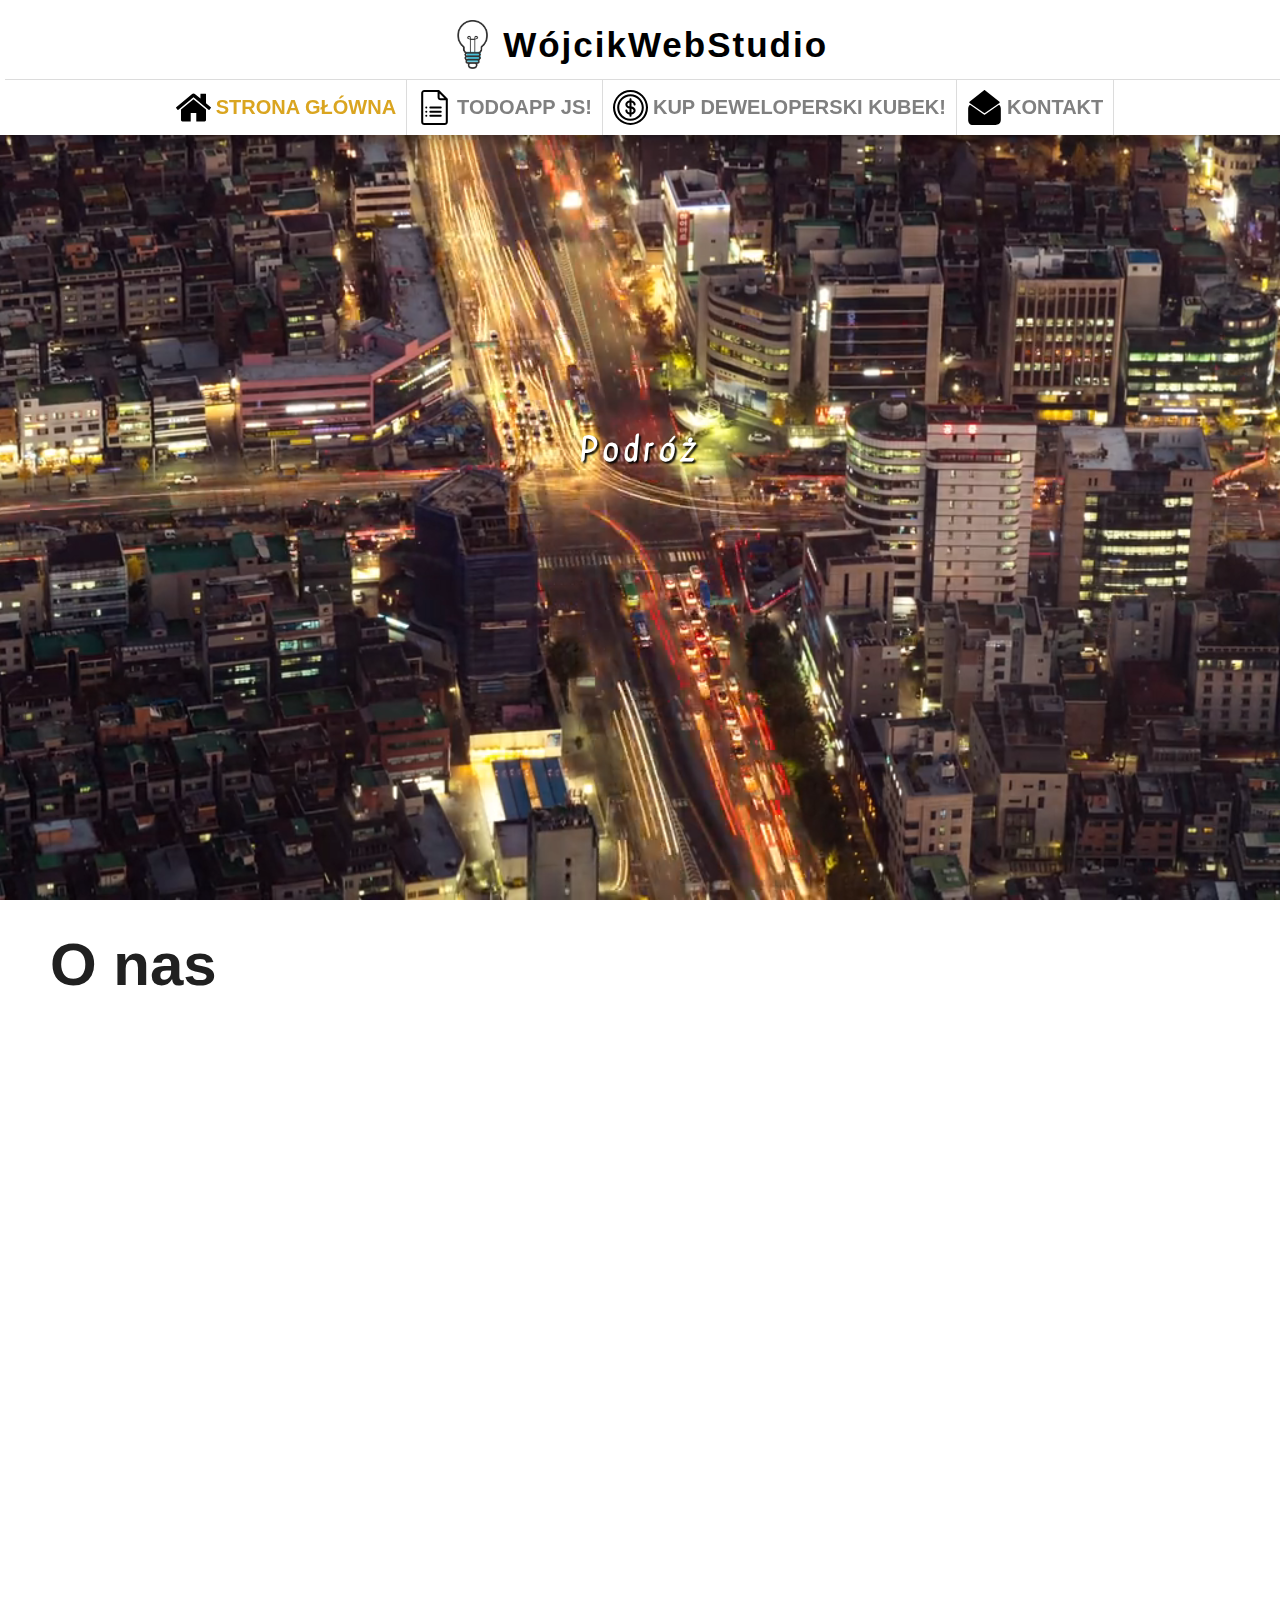
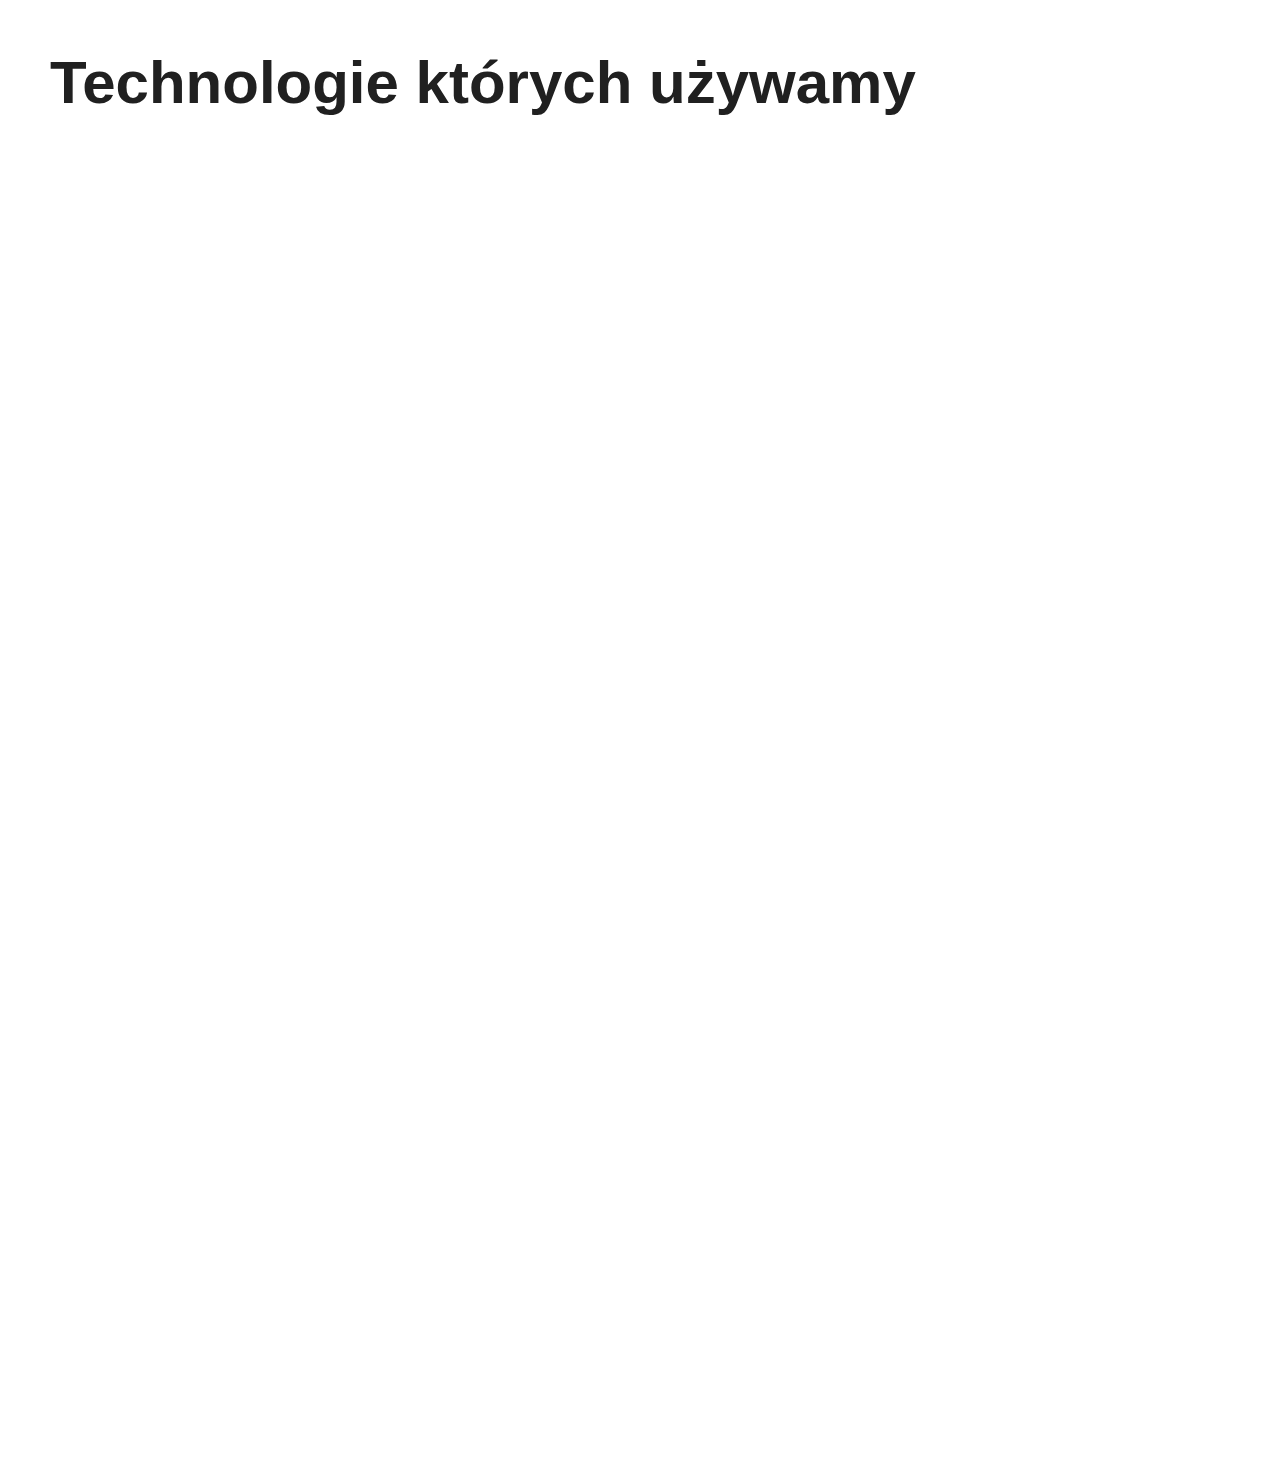
<file: index.html>
<!DOCTYPE html>
<html lang="pl">

<head>
    <meta charset="UTF-8">
    <meta name="viewport" content="width=device-width, initial-scale=1.0">
    <title>Document</title>
    <link rel="stylesheet" href="./css/mainPage.css">
    <link href="https://fonts.googleapis.com/css?family=Kavivanar&display=swap" rel="stylesheet">
</head>

<body>
    <!-- navigacja mobile -->
    <nav class="navigation">
        <ul class="menu">
            <li>
                <a href="./index.html" id="start">
                    <svg version="1.1" id="Capa_1" xmlns="http://www.w3.org/2000/svg"
                        xmlns:xlink="http://www.w3.org/1999/xlink" x="0px" y="0px" width="20px" height="20px"
                        viewBox="0 0 460.298 460.297" style="enable-background:new 0 0 460.298 460.297;"
                        xml:space="preserve">
                        <g>
                            <g>
                                <path d="M230.149,120.939L65.986,256.274c0,0.191-0.048,0.472-0.144,0.855c-0.094,0.38-0.144,0.656-0.144,0.852v137.041
                       c0,4.948,1.809,9.236,5.426,12.847c3.616,3.613,7.898,5.431,12.847,5.431h109.63V303.664h73.097v109.64h109.629
                       c4.948,0,9.236-1.814,12.847-5.435c3.617-3.607,5.432-7.898,5.432-12.847V257.981c0-0.76-0.104-1.334-0.288-1.707L230.149,120.939
                       z" />
                                <path d="M457.122,225.438L394.6,173.476V56.989c0-2.663-0.856-4.853-2.574-6.567c-1.704-1.712-3.894-2.568-6.563-2.568h-54.816
                       c-2.666,0-4.855,0.856-6.57,2.568c-1.711,1.714-2.566,3.905-2.566,6.567v55.673l-69.662-58.245
                       c-6.084-4.949-13.318-7.423-21.694-7.423c-8.375,0-15.608,2.474-21.698,7.423L3.172,225.438c-1.903,1.52-2.946,3.566-3.14,6.136
                       c-0.193,2.568,0.472,4.811,1.997,6.713l17.701,21.128c1.525,1.712,3.521,2.759,5.996,3.142c2.285,0.192,4.57-0.476,6.855-1.998
                       L230.149,95.817l197.57,164.741c1.526,1.328,3.521,1.991,5.996,1.991h0.858c2.471-0.376,4.463-1.43,5.996-3.138l17.703-21.125
                       c1.522-1.906,2.189-4.145,1.991-6.716C460.068,229.007,459.021,226.961,457.122,225.438z" />
                            </g>
                        </g>
                        <g>
                        </g>
                        <g>
                        </g>
                        <g>
                        </g>
                        <g>
                        </g>
                        <g>
                        </g>
                        <g>
                        </g>
                        <g>
                        </g>
                        <g>
                        </g>
                        <g>
                        </g>
                        <g>
                        </g>
                        <g>
                        </g>
                        <g>
                        </g>
                        <g>
                        </g>
                        <g>
                        </g>
                        <g>
                        </g>
                    </svg>
                    <p> Strona główna</p>
                </a>
            </li>
            <li>
                <a href="./todo.html" id="todo">
                    <svg id="Capa_1" enable-background="new 0 0 512 512" height="20" viewBox="0 0 512 512" width="20"
                        xmlns="http://www.w3.org/2000/svg">
                        <g>
                            <path
                                d="m446.604 124.392-119.996-119.997c-2.846-2.847-6.735-4.395-10.608-4.395h-210c-24.813 0-45 20.187-45 45v422c0 24.813 20.187 45 45 45h300c24.813 0 45-20.187 45-45v-332c0-4.116-1.743-7.957-4.396-10.608zm-115.604-73.179 68.787 68.787h-53.787c-8.271 0-15-6.729-15-15zm75 430.787h-300c-8.271 0-15-6.729-15-15v-422c0-8.271 6.729-15 15-15h195v75c0 24.813 20.187 45 45 45h75v317c0 8.271-6.729 15-15 15z" />
                            <path
                                d="m346 242h-150c-8.284 0-15 6.716-15 15s6.716 15 15 15h150c8.284 0 15-6.716 15-15s-6.716-15-15-15z" />
                            <path
                                d="m346 302h-150c-8.284 0-15 6.716-15 15s6.716 15 15 15h150c8.284 0 15-6.716 15-15s-6.716-15-15-15z" />
                            <path
                                d="m346 362h-150c-8.284 0-15 6.716-15 15s6.716 15 15 15h150c8.284 0 15-6.716 15-15s-6.716-15-15-15z" />
                            <circle cx="136" cy="257" r="15" />
                            <circle cx="136" cy="317" r="15" />
                            <circle cx="136" cy="377" r="15" />
                        </g>
                    </svg>
                    <p>ToDoApp JS!</p>
                </a>
            </li>
            <li>
                <a href="./contact.html" id="contact">
                    <svg version="1.1" id="Capa_1" xmlns="http://www.w3.org/2000/svg" height="20" width="20"
                        xmlns:xlink="http://www.w3.org/1999/xlink" x="0px" y="0px" viewBox="0 0 400.333 400.333"
                        style="enable-background:new 0 0 400.333 400.333;" xml:space="preserve">
                        <g>
                            <g>
                                <path d="M372.452,173.453c-2.739-3.039-7.329-3.522-10.64-1.12l-155.2,108c-3.914,2.743-9.126,2.743-13.04,0l-155.04-108.08
                       c-3.346-2.432-7.994-1.911-10.72,1.2c-9.543,11.653-14.671,26.299-14.48,41.36v126.96c0,27.12,15.44,58.56,58.8,58.56h256
                       c27.12,0,58.8-15.44,58.8-58.8v-126.64C387.695,199.72,382.499,184.849,372.452,173.453z" />
                            </g>
                        </g>
                        <g>
                            <g>
                                <path d="M373.325,137.082c-0.497-0.748-1.117-1.407-1.833-1.949L205.252,1.853c-2.966-2.471-7.274-2.471-10.24,0l-166.24,133.28
                       c-3.522,2.667-4.216,7.685-1.549,11.207c0.542,0.716,1.201,1.336,1.949,1.833l166.32,116.16c2.794,2.016,6.566,2.016,9.36,0
                       l166.24-116.16C374.772,145.727,375.771,140.761,373.325,137.082z" />
                            </g>
                        </g>
                        <g>
                        </g>
                        <g>
                        </g>
                        <g>
                        </g>
                        <g>
                        </g>
                        <g>
                        </g>
                        <g>
                        </g>
                        <g>
                        </g>
                        <g>
                        </g>
                        <g>
                        </g>
                        <g>
                        </g>
                        <g>
                        </g>
                        <g>
                        </g>
                        <g>
                        </g>
                        <g>
                        </g>
                        <g>
                        </g>
                    </svg>
                    <p>Kontakt</p>
                </a>
            </li>
            <li id="shop">
                <a href="#">
                    <svg id="Capa_1" enable-background="new 0 0 512 512" height="20" viewBox="0 0 512 512" width="20"
                        xmlns="http://www.w3.org/2000/svg">
                        <g>
                            <path
                                d="m436.812 75.188c-48.485-48.486-112.699-75.188-180.812-75.188s-132.327 26.702-180.812 75.188c-48.486 48.485-75.188 112.699-75.188 180.812s26.702 132.327 75.188 180.812c48.485 48.486 112.699 75.188 180.812 75.188s132.327-26.702 180.812-75.188c48.486-48.485 75.188-112.699 75.188-180.812s-26.702-132.327-75.188-180.812zm-180.812 406.812c-124.617 0-226-101.383-226-226s101.383-226 226-226 226 101.383 226 226-101.383 226-226 226z" />
                            <path
                                d="m256 61c-107.523 0-195 87.477-195 195s87.477 195 195 195 195-87.477 195-195-87.477-195-195-195zm0 360c-90.981 0-165-74.019-165-165s74.019-165 165-165 165 74.019 165 165-74.019 165-165 165z" />
                            <path
                                d="m301 210.848c0 8.284 6.716 15 15 15s15-6.716 15-15c0-16.612-8.592-32.584-23.574-43.82-10.233-7.675-22.824-12.802-36.426-14.983v-16.198c0-8.284-6.716-15-15-15s-15 6.716-15 15v16.198c-13.603 2.181-26.194 7.308-36.426 14.983-14.982 11.236-23.574 27.208-23.574 43.82s8.592 32.583 23.574 43.82c10.233 7.675 22.824 12.802 36.426 14.983v59.409c-17.28-4.223-30-15.437-30-28.212 0-8.284-6.716-15-15-15s-15 6.716-15 15c0 16.612 8.592 32.583 23.574 43.82 10.233 7.675 22.824 12.802 36.426 14.983v16.349c0 8.284 6.716 15 15 15s15-6.716 15-15v-16.349c13.603-2.181 26.194-7.308 36.426-14.983 14.982-11.236 23.574-27.208 23.574-43.82s-8.592-32.584-23.574-43.82c-10.233-7.675-22.824-12.802-36.426-14.983v-59.409c17.28 4.224 30 15.437 30 28.212zm-90 0c0-12.775 12.72-23.989 30-28.212v56.423c-17.28-4.222-30-15.436-30-28.211zm90 90c0 12.775-12.72 23.989-30 28.212v-56.423c17.28 4.223 30 15.436 30 28.211z" />
                        </g>
                    </svg>
                    <p>Sprawdź deweloperski kubek!</p>
                </a>
            </li>
        </ul>
        <div class="whiteLine">
            <div class="logoSection">
                <div class="logoContainer">
                    <img src="./assets/logo.png" alt="logo of company">
                </div>
                <p>WójcikWebStudio</p>
            </div>
            <div>
                <button class="openMenu"><svg xmlns="http://www.w3.org/2000/svg" height="24" viewBox="0 0 24 24"
                        width="24">
                        <path d="M0 0h24v24H0V0z" fill="none" />
                        <path
                            d="M4 15h16c.55 0 1-.45 1-1s-.45-1-1-1H4c-.55 0-1 .45-1 1s.45 1 1 1zm0 4h16c.55 0 1-.45 1-1s-.45-1-1-1H4c-.55 0-1 .45-1 1s.45 1 1 1zm0-8h16c.55 0 1-.45 1-1s-.45-1-1-1H4c-.55 0-1 .45-1 1s.45 1 1 1zM3 6c0 .55.45 1 1 1h16c.55 0 1-.45 1-1s-.45-1-1-1H4c-.55 0-1 .45-1 1z" />
                    </svg></button>
            </div>
        </div>

    </nav>
    <!-- Navigacja desktop -->
    <nav class="navigationDesktop">

        <div class="desktop">
            <div class="logoSection">
                <div class="logoContainer">
                    <img src="./assets/logo.png" alt="logo of company">
                </div>
                <p>WójcikWebStudio</p>
            </div>

        </div>
        <div class="hrefSection">
            <!-- to jest kontener na opcje menu -->
            <ul>
                <li>
                    <a href="./index.html" id="startDesk">
                        <svg version="1.1" id="Capa_1" xmlns="http://www.w3.org/2000/svg"
                            xmlns:xlink="http://www.w3.org/1999/xlink" x="0px" y="0px" width="35px" height="35px"
                            viewBox="0 0 460.298 460.297" style="enable-background:new 0 0 460.298 460.297;"
                            xml:space="preserve">
                            <g>
                                <g>
                                    <path d="M230.149,120.939L65.986,256.274c0,0.191-0.048,0.472-0.144,0.855c-0.094,0.38-0.144,0.656-0.144,0.852v137.041
                           c0,4.948,1.809,9.236,5.426,12.847c3.616,3.613,7.898,5.431,12.847,5.431h109.63V303.664h73.097v109.64h109.629
                           c4.948,0,9.236-1.814,12.847-5.435c3.617-3.607,5.432-7.898,5.432-12.847V257.981c0-0.76-0.104-1.334-0.288-1.707L230.149,120.939
                           z" />
                                    <path d="M457.122,225.438L394.6,173.476V56.989c0-2.663-0.856-4.853-2.574-6.567c-1.704-1.712-3.894-2.568-6.563-2.568h-54.816
                           c-2.666,0-4.855,0.856-6.57,2.568c-1.711,1.714-2.566,3.905-2.566,6.567v55.673l-69.662-58.245
                           c-6.084-4.949-13.318-7.423-21.694-7.423c-8.375,0-15.608,2.474-21.698,7.423L3.172,225.438c-1.903,1.52-2.946,3.566-3.14,6.136
                           c-0.193,2.568,0.472,4.811,1.997,6.713l17.701,21.128c1.525,1.712,3.521,2.759,5.996,3.142c2.285,0.192,4.57-0.476,6.855-1.998
                           L230.149,95.817l197.57,164.741c1.526,1.328,3.521,1.991,5.996,1.991h0.858c2.471-0.376,4.463-1.43,5.996-3.138l17.703-21.125
                           c1.522-1.906,2.189-4.145,1.991-6.716C460.068,229.007,459.021,226.961,457.122,225.438z" />
                                </g>
                            </g>
                            <g>
                            </g>
                            <g>
                            </g>
                            <g>
                            </g>
                            <g>
                            </g>
                            <g>
                            </g>
                            <g>
                            </g>
                            <g>
                            </g>
                            <g>
                            </g>
                            <g>
                            </g>
                            <g>
                            </g>
                            <g>
                            </g>
                            <g>
                            </g>
                            <g>
                            </g>
                            <g>
                            </g>
                            <g>
                            </g>
                        </svg>
                        <p> Strona główna</p>
                    </a>
                </li>
                <li>
                    <a href="./todo.html" id="todoDesk">
                        <svg id="Capa_1" enable-background="new 0 0 512 512" height="35" viewBox="0 0 512 512"
                            width="35" xmlns="http://www.w3.org/2000/svg">
                            <g>
                                <path
                                    d="m446.604 124.392-119.996-119.997c-2.846-2.847-6.735-4.395-10.608-4.395h-210c-24.813 0-45 20.187-45 45v422c0 24.813 20.187 45 45 45h300c24.813 0 45-20.187 45-45v-332c0-4.116-1.743-7.957-4.396-10.608zm-115.604-73.179 68.787 68.787h-53.787c-8.271 0-15-6.729-15-15zm75 430.787h-300c-8.271 0-15-6.729-15-15v-422c0-8.271 6.729-15 15-15h195v75c0 24.813 20.187 45 45 45h75v317c0 8.271-6.729 15-15 15z" />
                                <path
                                    d="m346 242h-150c-8.284 0-15 6.716-15 15s6.716 15 15 15h150c8.284 0 15-6.716 15-15s-6.716-15-15-15z" />
                                <path
                                    d="m346 302h-150c-8.284 0-15 6.716-15 15s6.716 15 15 15h150c8.284 0 15-6.716 15-15s-6.716-15-15-15z" />
                                <path
                                    d="m346 362h-150c-8.284 0-15 6.716-15 15s6.716 15 15 15h150c8.284 0 15-6.716 15-15s-6.716-15-15-15z" />
                                <circle cx="136" cy="257" r="15" />
                                <circle cx="136" cy="317" r="15" />
                                <circle cx="136" cy="377" r="15" />
                            </g>
                        </svg>
                        <p>ToDoApp JS!</p>
                    </a>
                </li>
                <li id="shopDesk">
                    <a href="#">
                        <svg id="Capa_1" enable-background="new 0 0 512 512" height="35" viewBox="0 0 512 512"
                            width="35" xmlns="http://www.w3.org/2000/svg">
                            <g>
                                <path
                                    d="m436.812 75.188c-48.485-48.486-112.699-75.188-180.812-75.188s-132.327 26.702-180.812 75.188c-48.486 48.485-75.188 112.699-75.188 180.812s26.702 132.327 75.188 180.812c48.485 48.486 112.699 75.188 180.812 75.188s132.327-26.702 180.812-75.188c48.486-48.485 75.188-112.699 75.188-180.812s-26.702-132.327-75.188-180.812zm-180.812 406.812c-124.617 0-226-101.383-226-226s101.383-226 226-226 226 101.383 226 226-101.383 226-226 226z" />
                                <path
                                    d="m256 61c-107.523 0-195 87.477-195 195s87.477 195 195 195 195-87.477 195-195-87.477-195-195-195zm0 360c-90.981 0-165-74.019-165-165s74.019-165 165-165 165 74.019 165 165-74.019 165-165 165z" />
                                <path
                                    d="m301 210.848c0 8.284 6.716 15 15 15s15-6.716 15-15c0-16.612-8.592-32.584-23.574-43.82-10.233-7.675-22.824-12.802-36.426-14.983v-16.198c0-8.284-6.716-15-15-15s-15 6.716-15 15v16.198c-13.603 2.181-26.194 7.308-36.426 14.983-14.982 11.236-23.574 27.208-23.574 43.82s8.592 32.583 23.574 43.82c10.233 7.675 22.824 12.802 36.426 14.983v59.409c-17.28-4.223-30-15.437-30-28.212 0-8.284-6.716-15-15-15s-15 6.716-15 15c0 16.612 8.592 32.583 23.574 43.82 10.233 7.675 22.824 12.802 36.426 14.983v16.349c0 8.284 6.716 15 15 15s15-6.716 15-15v-16.349c13.603-2.181 26.194-7.308 36.426-14.983 14.982-11.236 23.574-27.208 23.574-43.82s-8.592-32.584-23.574-43.82c-10.233-7.675-22.824-12.802-36.426-14.983v-59.409c17.28 4.224 30 15.437 30 28.212zm-90 0c0-12.775 12.72-23.989 30-28.212v56.423c-17.28-4.222-30-15.436-30-28.211zm90 90c0 12.775-12.72 23.989-30 28.212v-56.423c17.28 4.223 30 15.436 30 28.211z" />
                            </g>
                        </svg>
                        <p>Kup deweloperski kubek!</p>
                    </a>
                </li>
                <li>
                    <a href="./contact.html" id="contactDesk">
                        <svg version="1.1" id="Capa_1" xmlns="http://www.w3.org/2000/svg" height="35" width="35"
                            xmlns:xlink="http://www.w3.org/1999/xlink" x="0px" y="0px" viewBox="0 0 400.333 400.333"
                            style="enable-background:new 0 0 400.333 400.333;" xml:space="preserve">
                            <g>
                                <g>
                                    <path d="M372.452,173.453c-2.739-3.039-7.329-3.522-10.64-1.12l-155.2,108c-3.914,2.743-9.126,2.743-13.04,0l-155.04-108.08
                           c-3.346-2.432-7.994-1.911-10.72,1.2c-9.543,11.653-14.671,26.299-14.48,41.36v126.96c0,27.12,15.44,58.56,58.8,58.56h256
                           c27.12,0,58.8-15.44,58.8-58.8v-126.64C387.695,199.72,382.499,184.849,372.452,173.453z" />
                                </g>
                            </g>
                            <g>
                                <g>
                                    <path d="M373.325,137.082c-0.497-0.748-1.117-1.407-1.833-1.949L205.252,1.853c-2.966-2.471-7.274-2.471-10.24,0l-166.24,133.28
                           c-3.522,2.667-4.216,7.685-1.549,11.207c0.542,0.716,1.201,1.336,1.949,1.833l166.32,116.16c2.794,2.016,6.566,2.016,9.36,0
                           l166.24-116.16C374.772,145.727,375.771,140.761,373.325,137.082z" />
                                </g>
                            </g>
                            <g>
                            </g>
                            <g>
                            </g>
                            <g>
                            </g>
                            <g>
                            </g>
                            <g>
                            </g>
                            <g>
                            </g>
                            <g>
                            </g>
                            <g>
                            </g>
                            <g>
                            </g>
                            <g>
                            </g>
                            <g>
                            </g>
                            <g>
                            </g>
                            <g>
                            </g>
                            <g>
                            </g>
                            <g>
                            </g>
                        </svg>
                        <p>Kontakt</p>
                    </a>
                </li>

            </ul>
        </div>
    </nav>
    <!-- HEADER SECTION -->
    <header>
        <video src="./assets/header.mp4" autoplay loop muted></video>
        <div class="headerText">
            <p id="mainText"></p>
        </div>
    </header>

    <main>
        <h2 class="sectionTitle">O nas</h2>
        <section class="articlesSec" id="animationType1">

            <article class="aboutLeft">
                <h3>Filozofia</h3>
                <div class="imageWrapper">
                    <img src="./assets/img/baloons.jpg" alt="balony">
                </div>
                <p>
                    Naszą filozofią jest prosty i intuicyjny design, który pozwoli każdemu klintowi
                    pokazać swoją firmę z jak najlepszej strony, przy zachowaniu.
                </p>
            </article>
            <article>
                <h3>Motywacja</h3>
                <div class="imageWrapper">
                    <img src="./assets/img/motivation.jpg" alt="balony">
                </div>
                <p>Do pracy motywuje nas zadowolenie klienta, który dzięki nowoczesnej i przejrzystej
                    stronie poszerza grono odbiorców oraz klientów.
                </p>
            </article>
            <article class="aboutRight">
                <h3>Technologie</h3>
                <div class="imageWrapper">
                    <img src="./assets/img/technologies.jpg" alt="balony">
                </div>
                <p>Korzystamy z najnowszych technologii, dzięki czemu nasze strony są poprawnie obsługiwane
                    na wszystkich urządzeniach.
                </p>
            </article>
        </section>
        <h2 class="sectionTitle">Technologie których używamy</h2>
        <section class="technologies">
            <div id="techno1">
                <div class="imageWrapper">
                    <img src="./assets/img/vueLogo.png" alt="">
                </div>
                <div class="infoTechnoBox">
                    <p class="technoName">Vue JS Framework</p>
                    <p class="technoDesc">Wydajny progresywny framework JavaScript! </p>
                </div>
            </div>


            <div id="techno2">
                <div class="imageWrapper">
                    <img src="./assets/img/net.png" alt="">
                </div>
                <div class="infoTechnoBox">
                    <p class="technoName">ASP.NET</p>
                    <p class="technoDesc">Framework do budowania nowoczesnego backendu dla wielu
                        platform.
                    </p>
                </div>
            </div>
            <div id="techno3">
                <div class="imageWrapper">
                    <img src="./assets/img/sql.jpg" alt="">
                </div>
                <div class="infoTechnoBox">
                    <p class="technoName">Bazy danych MS SQL</p>
                    <p class="technoDesc">Tworzymy inteligentne aplikacje o znaczeniu strategicznym, używając
                        skalowalnej, hybrydowej
                        platformy danych dla wymagających obciążeń. </p>
                </div>
            </div>
            <div id="techno4">
                <div class="imageWrapper">
                    <img src="./assets/img/tailwind.jpg" alt="">
                </div>
                <div class="infoTechnoBox">
                    <p class="technoName">Tailwind CSS</p>
                    <p class="technoDesc">Tailwind CSS to wysoce konfigurowalna, niskopoziomowa struktura CSS, która
                        zapewnia wszystkie
                        elementy potrzebne do tworzenia projektów na zamówienie, bez denerwujących
                        stylów, z którymi musisz walczyć, aby je zastąpić.</p>
                </div>
            </div>
        </section>

        <!-- <div>Icons made by <a href="https://www.flaticon.com/authors/dave-gandy" title="Dave Gandy">Dave Gandy</a> from
            <a href="https://www.flaticon.com/" title="Flaticon">www.flaticon.com</a></div>
        Icons made by <a href="https://www.flaticon.com/authors/freepik" title="Freepik">Freepik</a> from <a
            href="https://www.flaticon.com/" title="Flaticon"> www.flaticon.com</a> -->
    </main>

    <script src="script/handleNav.js"></script>
    <script src="script/handleHeader.js"></script>
    <script src="script/mainPage.js"></script>
</body>

</html>
</file>
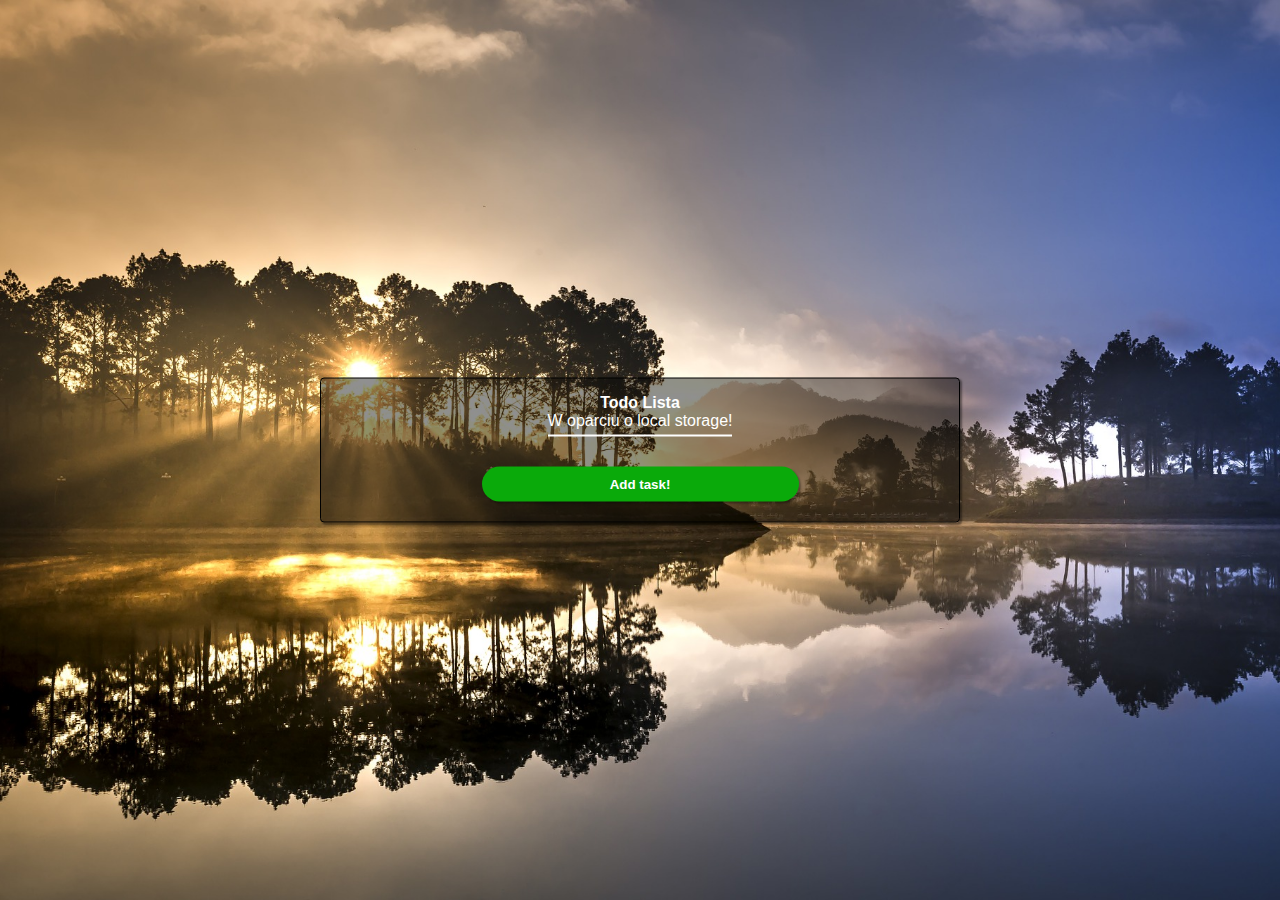
<file: todo/index.html>
<!DOCTYPE html>
<html lang="en">

<head>
    <meta charset="UTF-8">
    <meta name="viewport" content="width=device-width, initial-scale=1.0">
    <title>Document</title>
    <link rel="stylesheet" href="../../css/todo.css">
</head>

<body>
    <!-- main container of app -->
    <div class="todo-container ">

        <div class="description">
            <p>Todo Lista</p>
            <span>W oparciu o local storage!</span>
        </div>
        <!-- Section your tasks! -->
        <section id="yourTasks">
            <ul class="tasksContainer">
                <!-- HERE RENDER TASKS (<li></li>) -->
                <!-- <li class="taskContainer">
                    <span></span>
                    <div class="taskInfo">
                        <p>Tytuł zadania!</p>
                        <p>Krótki opis</p>
                        <p>Czas do wykonania: 00:00:00</p>
                    </div>
                    <button>X</button>
                </li> -->
            </ul>
        </section>


        <button class="addTaskButton" id="addTaskBtn">Add task!</button>

    </div>
    <!-- form container visible on click -->
    <div class="form-container disabled">
        <div class="sectionDescription">
            <p>Dodaj swój własny task!</p>
        </div>
        <form class="taskForm">

            <div class="inputContainer">
                <p>Nazwa:</p>
                <input type="text" id="taskName" autocomplete="off">
                <p id="errorInfo" class="errorInfo">Pole nazwa nie może być puste i ma zawierać minimum 3 znaki!</p>
            </div>
            <div class="inputContainer">
                <p>Krótki opis:</p>
                <input type="text" id="taskDescription" autocomplete="off">
            </div>
            <div class="dateInputContainer">
                <div>
                    <p>Data do wykonania</p>
                    <input type="date" id="taskDate">
                </div>
                <div>
                    <p>Czas:</p>
                    <input type="time" id="taskTime">
                </div>
            </div>

            <div>
                <button id="cancelBtn">Anuluj!</button>
                <button id="acceptBtn">Zatwierdź!</button>
            </div>
        </form>
    </div>
    <script src="../../script/todo.js"></script>
</body>

</html>
</file>
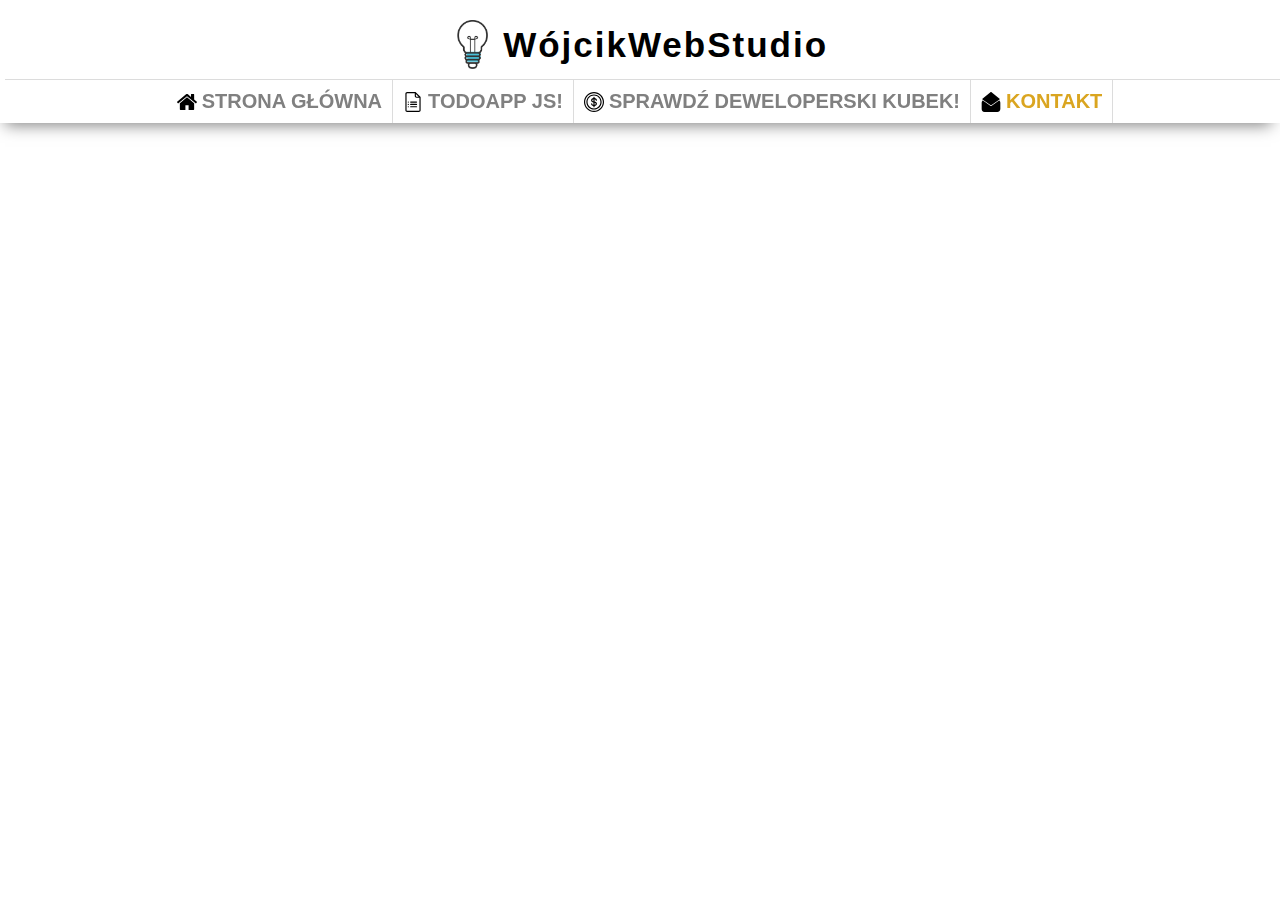
<file: contact.html>
<!DOCTYPE html>
<html lang="en">

<head>
    <meta charset="UTF-8">
    <meta name="viewport" content="width=device-width, initial-scale=1.0">
    <title>Document</title>
    <link rel="stylesheet" href="./css/navi.css">
</head>

<body>
    <!-- navigacja mobile -->
    <nav class="navigation">
        <ul class="menu">
            <li>
                <a href="./index.html" id="start">
                    <svg version="1.1" id="Capa_1" xmlns="http://www.w3.org/2000/svg"
                        xmlns:xlink="http://www.w3.org/1999/xlink" x="0px" y="0px" width="20px" height="20px"
                        viewBox="0 0 460.298 460.297" style="enable-background:new 0 0 460.298 460.297;"
                        xml:space="preserve">
                        <g>
                            <g>
                                <path d="M230.149,120.939L65.986,256.274c0,0.191-0.048,0.472-0.144,0.855c-0.094,0.38-0.144,0.656-0.144,0.852v137.041
                       c0,4.948,1.809,9.236,5.426,12.847c3.616,3.613,7.898,5.431,12.847,5.431h109.63V303.664h73.097v109.64h109.629
                       c4.948,0,9.236-1.814,12.847-5.435c3.617-3.607,5.432-7.898,5.432-12.847V257.981c0-0.76-0.104-1.334-0.288-1.707L230.149,120.939
                       z" />
                                <path d="M457.122,225.438L394.6,173.476V56.989c0-2.663-0.856-4.853-2.574-6.567c-1.704-1.712-3.894-2.568-6.563-2.568h-54.816
                       c-2.666,0-4.855,0.856-6.57,2.568c-1.711,1.714-2.566,3.905-2.566,6.567v55.673l-69.662-58.245
                       c-6.084-4.949-13.318-7.423-21.694-7.423c-8.375,0-15.608,2.474-21.698,7.423L3.172,225.438c-1.903,1.52-2.946,3.566-3.14,6.136
                       c-0.193,2.568,0.472,4.811,1.997,6.713l17.701,21.128c1.525,1.712,3.521,2.759,5.996,3.142c2.285,0.192,4.57-0.476,6.855-1.998
                       L230.149,95.817l197.57,164.741c1.526,1.328,3.521,1.991,5.996,1.991h0.858c2.471-0.376,4.463-1.43,5.996-3.138l17.703-21.125
                       c1.522-1.906,2.189-4.145,1.991-6.716C460.068,229.007,459.021,226.961,457.122,225.438z" />
                            </g>
                        </g>
                        <g>
                        </g>
                        <g>
                        </g>
                        <g>
                        </g>
                        <g>
                        </g>
                        <g>
                        </g>
                        <g>
                        </g>
                        <g>
                        </g>
                        <g>
                        </g>
                        <g>
                        </g>
                        <g>
                        </g>
                        <g>
                        </g>
                        <g>
                        </g>
                        <g>
                        </g>
                        <g>
                        </g>
                        <g>
                        </g>
                    </svg>
                    <p> Strona główna</p>
                </a>
            </li>
            <li>
                <a href="./todo.html" id="todo">
                    <svg id="Capa_1" enable-background="new 0 0 512 512" height="20" viewBox="0 0 512 512" width="20"
                        xmlns="http://www.w3.org/2000/svg">
                        <g>
                            <path
                                d="m446.604 124.392-119.996-119.997c-2.846-2.847-6.735-4.395-10.608-4.395h-210c-24.813 0-45 20.187-45 45v422c0 24.813 20.187 45 45 45h300c24.813 0 45-20.187 45-45v-332c0-4.116-1.743-7.957-4.396-10.608zm-115.604-73.179 68.787 68.787h-53.787c-8.271 0-15-6.729-15-15zm75 430.787h-300c-8.271 0-15-6.729-15-15v-422c0-8.271 6.729-15 15-15h195v75c0 24.813 20.187 45 45 45h75v317c0 8.271-6.729 15-15 15z" />
                            <path
                                d="m346 242h-150c-8.284 0-15 6.716-15 15s6.716 15 15 15h150c8.284 0 15-6.716 15-15s-6.716-15-15-15z" />
                            <path
                                d="m346 302h-150c-8.284 0-15 6.716-15 15s6.716 15 15 15h150c8.284 0 15-6.716 15-15s-6.716-15-15-15z" />
                            <path
                                d="m346 362h-150c-8.284 0-15 6.716-15 15s6.716 15 15 15h150c8.284 0 15-6.716 15-15s-6.716-15-15-15z" />
                            <circle cx="136" cy="257" r="15" />
                            <circle cx="136" cy="317" r="15" />
                            <circle cx="136" cy="377" r="15" />
                        </g>
                    </svg>
                    <p>ToDoApp JS!</p>
                </a>
            </li>
            <li>
                <a href="./contact.html" id="contact">
                    <svg version="1.1" id="Capa_1" xmlns="http://www.w3.org/2000/svg" height="20" width="20"
                        xmlns:xlink="http://www.w3.org/1999/xlink" x="0px" y="0px" viewBox="0 0 400.333 400.333"
                        style="enable-background:new 0 0 400.333 400.333;" xml:space="preserve">
                        <g>
                            <g>
                                <path d="M372.452,173.453c-2.739-3.039-7.329-3.522-10.64-1.12l-155.2,108c-3.914,2.743-9.126,2.743-13.04,0l-155.04-108.08
                       c-3.346-2.432-7.994-1.911-10.72,1.2c-9.543,11.653-14.671,26.299-14.48,41.36v126.96c0,27.12,15.44,58.56,58.8,58.56h256
                       c27.12,0,58.8-15.44,58.8-58.8v-126.64C387.695,199.72,382.499,184.849,372.452,173.453z" />
                            </g>
                        </g>
                        <g>
                            <g>
                                <path d="M373.325,137.082c-0.497-0.748-1.117-1.407-1.833-1.949L205.252,1.853c-2.966-2.471-7.274-2.471-10.24,0l-166.24,133.28
                       c-3.522,2.667-4.216,7.685-1.549,11.207c0.542,0.716,1.201,1.336,1.949,1.833l166.32,116.16c2.794,2.016,6.566,2.016,9.36,0
                       l166.24-116.16C374.772,145.727,375.771,140.761,373.325,137.082z" />
                            </g>
                        </g>
                        <g>
                        </g>
                        <g>
                        </g>
                        <g>
                        </g>
                        <g>
                        </g>
                        <g>
                        </g>
                        <g>
                        </g>
                        <g>
                        </g>
                        <g>
                        </g>
                        <g>
                        </g>
                        <g>
                        </g>
                        <g>
                        </g>
                        <g>
                        </g>
                        <g>
                        </g>
                        <g>
                        </g>
                        <g>
                        </g>
                    </svg>
                    <p>Kontakt</p>
                </a>
            </li>
            <li id="shop">
                <a href="#">
                    <svg id="Capa_1" enable-background="new 0 0 512 512" height="20" viewBox="0 0 512 512" width="20"
                        xmlns="http://www.w3.org/2000/svg">
                        <g>
                            <path
                                d="m436.812 75.188c-48.485-48.486-112.699-75.188-180.812-75.188s-132.327 26.702-180.812 75.188c-48.486 48.485-75.188 112.699-75.188 180.812s26.702 132.327 75.188 180.812c48.485 48.486 112.699 75.188 180.812 75.188s132.327-26.702 180.812-75.188c48.486-48.485 75.188-112.699 75.188-180.812s-26.702-132.327-75.188-180.812zm-180.812 406.812c-124.617 0-226-101.383-226-226s101.383-226 226-226 226 101.383 226 226-101.383 226-226 226z" />
                            <path
                                d="m256 61c-107.523 0-195 87.477-195 195s87.477 195 195 195 195-87.477 195-195-87.477-195-195-195zm0 360c-90.981 0-165-74.019-165-165s74.019-165 165-165 165 74.019 165 165-74.019 165-165 165z" />
                            <path
                                d="m301 210.848c0 8.284 6.716 15 15 15s15-6.716 15-15c0-16.612-8.592-32.584-23.574-43.82-10.233-7.675-22.824-12.802-36.426-14.983v-16.198c0-8.284-6.716-15-15-15s-15 6.716-15 15v16.198c-13.603 2.181-26.194 7.308-36.426 14.983-14.982 11.236-23.574 27.208-23.574 43.82s8.592 32.583 23.574 43.82c10.233 7.675 22.824 12.802 36.426 14.983v59.409c-17.28-4.223-30-15.437-30-28.212 0-8.284-6.716-15-15-15s-15 6.716-15 15c0 16.612 8.592 32.583 23.574 43.82 10.233 7.675 22.824 12.802 36.426 14.983v16.349c0 8.284 6.716 15 15 15s15-6.716 15-15v-16.349c13.603-2.181 26.194-7.308 36.426-14.983 14.982-11.236 23.574-27.208 23.574-43.82s-8.592-32.584-23.574-43.82c-10.233-7.675-22.824-12.802-36.426-14.983v-59.409c17.28 4.224 30 15.437 30 28.212zm-90 0c0-12.775 12.72-23.989 30-28.212v56.423c-17.28-4.222-30-15.436-30-28.211zm90 90c0 12.775-12.72 23.989-30 28.212v-56.423c17.28 4.223 30 15.436 30 28.211z" />
                        </g>
                    </svg>
                    <p>Sprawdź deweloperski kubek!</p>
                </a>
            </li>
        </ul>
        <div class="whiteLine">
            <div class="logoSection">
                <div class="logoContainer">
                    <img src="./assets/logo.png" alt="logo of company">
                </div>
                <p>WójcikWebStudio</p>
            </div>
            <div>
                <button class="openMenu"><svg xmlns="http://www.w3.org/2000/svg" height="24" viewBox="0 0 24 24"
                        width="24">
                        <path d="M0 0h24v24H0V0z" fill="none" />
                        <path
                            d="M4 15h16c.55 0 1-.45 1-1s-.45-1-1-1H4c-.55 0-1 .45-1 1s.45 1 1 1zm0 4h16c.55 0 1-.45 1-1s-.45-1-1-1H4c-.55 0-1 .45-1 1s.45 1 1 1zm0-8h16c.55 0 1-.45 1-1s-.45-1-1-1H4c-.55 0-1 .45-1 1s.45 1 1 1zM3 6c0 .55.45 1 1 1h16c.55 0 1-.45 1-1s-.45-1-1-1H4c-.55 0-1 .45-1 1z" />
                    </svg></button>
            </div>
        </div>

    </nav>
    <!-- Navigacja desktop -->
    <nav class="navigationDesktop">

        <div class="desktop">
            <div class="logoSection">
                <div class="logoContainer">
                    <img src="./assets/logo.png" alt="logo of company">
                </div>
                <p>WójcikWebStudio</p>
            </div>

        </div>
        <div class="hrefSection">
            <!-- to jest kontener na opcje menu -->
            <ul>
                <li>
                    <a href="./index.html" id="startDesk">
                        <svg version="1.1" id="Capa_1" xmlns="http://www.w3.org/2000/svg"
                            xmlns:xlink="http://www.w3.org/1999/xlink" x="0px" y="0px" width="20px" height="20px"
                            viewBox="0 0 460.298 460.297" style="enable-background:new 0 0 460.298 460.297;"
                            xml:space="preserve">
                            <g>
                                <g>
                                    <path d="M230.149,120.939L65.986,256.274c0,0.191-0.048,0.472-0.144,0.855c-0.094,0.38-0.144,0.656-0.144,0.852v137.041
                           c0,4.948,1.809,9.236,5.426,12.847c3.616,3.613,7.898,5.431,12.847,5.431h109.63V303.664h73.097v109.64h109.629
                           c4.948,0,9.236-1.814,12.847-5.435c3.617-3.607,5.432-7.898,5.432-12.847V257.981c0-0.76-0.104-1.334-0.288-1.707L230.149,120.939
                           z" />
                                    <path d="M457.122,225.438L394.6,173.476V56.989c0-2.663-0.856-4.853-2.574-6.567c-1.704-1.712-3.894-2.568-6.563-2.568h-54.816
                           c-2.666,0-4.855,0.856-6.57,2.568c-1.711,1.714-2.566,3.905-2.566,6.567v55.673l-69.662-58.245
                           c-6.084-4.949-13.318-7.423-21.694-7.423c-8.375,0-15.608,2.474-21.698,7.423L3.172,225.438c-1.903,1.52-2.946,3.566-3.14,6.136
                           c-0.193,2.568,0.472,4.811,1.997,6.713l17.701,21.128c1.525,1.712,3.521,2.759,5.996,3.142c2.285,0.192,4.57-0.476,6.855-1.998
                           L230.149,95.817l197.57,164.741c1.526,1.328,3.521,1.991,5.996,1.991h0.858c2.471-0.376,4.463-1.43,5.996-3.138l17.703-21.125
                           c1.522-1.906,2.189-4.145,1.991-6.716C460.068,229.007,459.021,226.961,457.122,225.438z" />
                                </g>
                            </g>
                            <g>
                            </g>
                            <g>
                            </g>
                            <g>
                            </g>
                            <g>
                            </g>
                            <g>
                            </g>
                            <g>
                            </g>
                            <g>
                            </g>
                            <g>
                            </g>
                            <g>
                            </g>
                            <g>
                            </g>
                            <g>
                            </g>
                            <g>
                            </g>
                            <g>
                            </g>
                            <g>
                            </g>
                            <g>
                            </g>
                        </svg>
                        <p> Strona główna</p>
                    </a>
                </li>
                <li>
                    <a href="./todo.html" id="todoDesk">
                        <svg id="Capa_1" enable-background="new 0 0 512 512" height="20" viewBox="0 0 512 512"
                            width="20" xmlns="http://www.w3.org/2000/svg">
                            <g>
                                <path
                                    d="m446.604 124.392-119.996-119.997c-2.846-2.847-6.735-4.395-10.608-4.395h-210c-24.813 0-45 20.187-45 45v422c0 24.813 20.187 45 45 45h300c24.813 0 45-20.187 45-45v-332c0-4.116-1.743-7.957-4.396-10.608zm-115.604-73.179 68.787 68.787h-53.787c-8.271 0-15-6.729-15-15zm75 430.787h-300c-8.271 0-15-6.729-15-15v-422c0-8.271 6.729-15 15-15h195v75c0 24.813 20.187 45 45 45h75v317c0 8.271-6.729 15-15 15z" />
                                <path
                                    d="m346 242h-150c-8.284 0-15 6.716-15 15s6.716 15 15 15h150c8.284 0 15-6.716 15-15s-6.716-15-15-15z" />
                                <path
                                    d="m346 302h-150c-8.284 0-15 6.716-15 15s6.716 15 15 15h150c8.284 0 15-6.716 15-15s-6.716-15-15-15z" />
                                <path
                                    d="m346 362h-150c-8.284 0-15 6.716-15 15s6.716 15 15 15h150c8.284 0 15-6.716 15-15s-6.716-15-15-15z" />
                                <circle cx="136" cy="257" r="15" />
                                <circle cx="136" cy="317" r="15" />
                                <circle cx="136" cy="377" r="15" />
                            </g>
                        </svg>
                        <p>ToDoApp JS!</p>
                    </a>
                </li>
                <li id="shopDesk">
                    <a href="#">
                        <svg id="Capa_1" enable-background="new 0 0 512 512" height="20" viewBox="0 0 512 512"
                            width="20" xmlns="http://www.w3.org/2000/svg">
                            <g>
                                <path
                                    d="m436.812 75.188c-48.485-48.486-112.699-75.188-180.812-75.188s-132.327 26.702-180.812 75.188c-48.486 48.485-75.188 112.699-75.188 180.812s26.702 132.327 75.188 180.812c48.485 48.486 112.699 75.188 180.812 75.188s132.327-26.702 180.812-75.188c48.486-48.485 75.188-112.699 75.188-180.812s-26.702-132.327-75.188-180.812zm-180.812 406.812c-124.617 0-226-101.383-226-226s101.383-226 226-226 226 101.383 226 226-101.383 226-226 226z" />
                                <path
                                    d="m256 61c-107.523 0-195 87.477-195 195s87.477 195 195 195 195-87.477 195-195-87.477-195-195-195zm0 360c-90.981 0-165-74.019-165-165s74.019-165 165-165 165 74.019 165 165-74.019 165-165 165z" />
                                <path
                                    d="m301 210.848c0 8.284 6.716 15 15 15s15-6.716 15-15c0-16.612-8.592-32.584-23.574-43.82-10.233-7.675-22.824-12.802-36.426-14.983v-16.198c0-8.284-6.716-15-15-15s-15 6.716-15 15v16.198c-13.603 2.181-26.194 7.308-36.426 14.983-14.982 11.236-23.574 27.208-23.574 43.82s8.592 32.583 23.574 43.82c10.233 7.675 22.824 12.802 36.426 14.983v59.409c-17.28-4.223-30-15.437-30-28.212 0-8.284-6.716-15-15-15s-15 6.716-15 15c0 16.612 8.592 32.583 23.574 43.82 10.233 7.675 22.824 12.802 36.426 14.983v16.349c0 8.284 6.716 15 15 15s15-6.716 15-15v-16.349c13.603-2.181 26.194-7.308 36.426-14.983 14.982-11.236 23.574-27.208 23.574-43.82s-8.592-32.584-23.574-43.82c-10.233-7.675-22.824-12.802-36.426-14.983v-59.409c17.28 4.224 30 15.437 30 28.212zm-90 0c0-12.775 12.72-23.989 30-28.212v56.423c-17.28-4.222-30-15.436-30-28.211zm90 90c0 12.775-12.72 23.989-30 28.212v-56.423c17.28 4.223 30 15.436 30 28.211z" />
                            </g>
                        </svg>
                        <p>Sprawdź deweloperski kubek!</p>
                    </a>
                </li>
                <li>
                    <a href="./contact.html" id="contactDesk">
                        <svg version="1.1" id="Capa_1" xmlns="http://www.w3.org/2000/svg" height="20" width="20"
                            xmlns:xlink="http://www.w3.org/1999/xlink" x="0px" y="0px" viewBox="0 0 400.333 400.333"
                            style="enable-background:new 0 0 400.333 400.333;" xml:space="preserve">
                            <g>
                                <g>
                                    <path d="M372.452,173.453c-2.739-3.039-7.329-3.522-10.64-1.12l-155.2,108c-3.914,2.743-9.126,2.743-13.04,0l-155.04-108.08
                           c-3.346-2.432-7.994-1.911-10.72,1.2c-9.543,11.653-14.671,26.299-14.48,41.36v126.96c0,27.12,15.44,58.56,58.8,58.56h256
                           c27.12,0,58.8-15.44,58.8-58.8v-126.64C387.695,199.72,382.499,184.849,372.452,173.453z" />
                                </g>
                            </g>
                            <g>
                                <g>
                                    <path d="M373.325,137.082c-0.497-0.748-1.117-1.407-1.833-1.949L205.252,1.853c-2.966-2.471-7.274-2.471-10.24,0l-166.24,133.28
                           c-3.522,2.667-4.216,7.685-1.549,11.207c0.542,0.716,1.201,1.336,1.949,1.833l166.32,116.16c2.794,2.016,6.566,2.016,9.36,0
                           l166.24-116.16C374.772,145.727,375.771,140.761,373.325,137.082z" />
                                </g>
                            </g>
                            <g>
                            </g>
                            <g>
                            </g>
                            <g>
                            </g>
                            <g>
                            </g>
                            <g>
                            </g>
                            <g>
                            </g>
                            <g>
                            </g>
                            <g>
                            </g>
                            <g>
                            </g>
                            <g>
                            </g>
                            <g>
                            </g>
                            <g>
                            </g>
                            <g>
                            </g>
                            <g>
                            </g>
                            <g>
                            </g>
                        </svg>
                        <p>Kontakt</p>
                    </a>
                </li>

            </ul>
        </div>
    </nav>
    HELLO CONTACT

    <script src="./script/handleNav.js"></script>
</body>

</html>
</file>
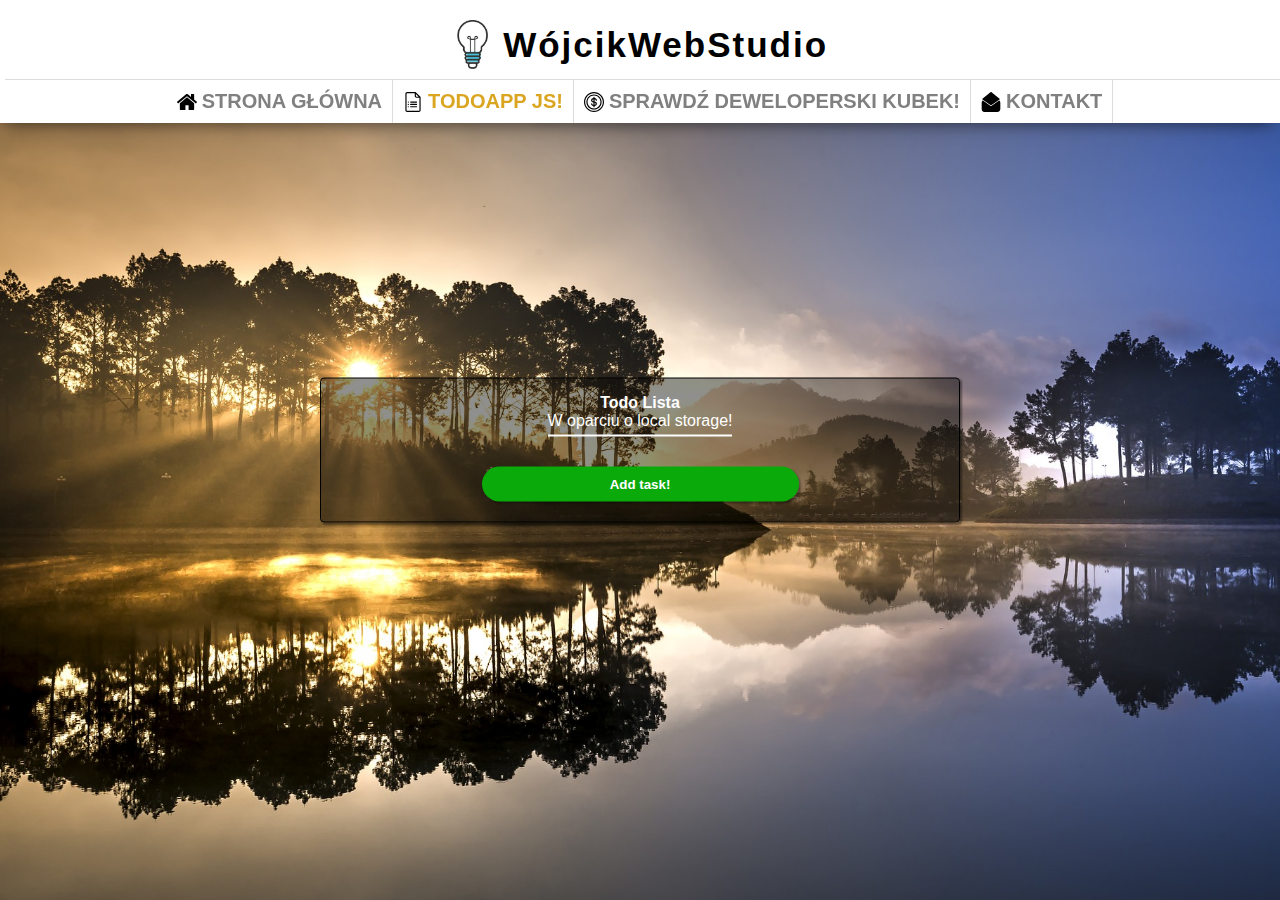
<file: todo.html>
<!DOCTYPE html>
<html lang="en">

<head>
    <meta charset="UTF-8">
    <meta name="viewport" content="width=device-width, initial-scale=1.0">
    <title>Document</title>
    <link rel="stylesheet" href="./css/navi.css">
    <link rel="stylesheet" href="./css/todo.css">
</head>

<body>
    <!-- navigacja mobile -->
    <nav class="navigation">
        <ul class="menu">
            <li>
                <a href="./index.html" id="start">
                    <svg version="1.1" id="Capa_1" xmlns="http://www.w3.org/2000/svg"
                        xmlns:xlink="http://www.w3.org/1999/xlink" x="0px" y="0px" width="20px" height="20px"
                        viewBox="0 0 460.298 460.297" style="enable-background:new 0 0 460.298 460.297;"
                        xml:space="preserve">
                        <g>
                            <g>
                                <path d="M230.149,120.939L65.986,256.274c0,0.191-0.048,0.472-0.144,0.855c-0.094,0.38-0.144,0.656-0.144,0.852v137.041
                       c0,4.948,1.809,9.236,5.426,12.847c3.616,3.613,7.898,5.431,12.847,5.431h109.63V303.664h73.097v109.64h109.629
                       c4.948,0,9.236-1.814,12.847-5.435c3.617-3.607,5.432-7.898,5.432-12.847V257.981c0-0.76-0.104-1.334-0.288-1.707L230.149,120.939
                       z" />
                                <path d="M457.122,225.438L394.6,173.476V56.989c0-2.663-0.856-4.853-2.574-6.567c-1.704-1.712-3.894-2.568-6.563-2.568h-54.816
                       c-2.666,0-4.855,0.856-6.57,2.568c-1.711,1.714-2.566,3.905-2.566,6.567v55.673l-69.662-58.245
                       c-6.084-4.949-13.318-7.423-21.694-7.423c-8.375,0-15.608,2.474-21.698,7.423L3.172,225.438c-1.903,1.52-2.946,3.566-3.14,6.136
                       c-0.193,2.568,0.472,4.811,1.997,6.713l17.701,21.128c1.525,1.712,3.521,2.759,5.996,3.142c2.285,0.192,4.57-0.476,6.855-1.998
                       L230.149,95.817l197.57,164.741c1.526,1.328,3.521,1.991,5.996,1.991h0.858c2.471-0.376,4.463-1.43,5.996-3.138l17.703-21.125
                       c1.522-1.906,2.189-4.145,1.991-6.716C460.068,229.007,459.021,226.961,457.122,225.438z" />
                            </g>
                        </g>
                        <g>
                        </g>
                        <g>
                        </g>
                        <g>
                        </g>
                        <g>
                        </g>
                        <g>
                        </g>
                        <g>
                        </g>
                        <g>
                        </g>
                        <g>
                        </g>
                        <g>
                        </g>
                        <g>
                        </g>
                        <g>
                        </g>
                        <g>
                        </g>
                        <g>
                        </g>
                        <g>
                        </g>
                        <g>
                        </g>
                    </svg>
                    <p> Strona główna</p>
                </a>
            </li>
            <li>
                <a href="./todo.html" id="todo">
                    <svg id="Capa_1" enable-background="new 0 0 512 512" height="20" viewBox="0 0 512 512" width="20"
                        xmlns="http://www.w3.org/2000/svg">
                        <g>
                            <path
                                d="m446.604 124.392-119.996-119.997c-2.846-2.847-6.735-4.395-10.608-4.395h-210c-24.813 0-45 20.187-45 45v422c0 24.813 20.187 45 45 45h300c24.813 0 45-20.187 45-45v-332c0-4.116-1.743-7.957-4.396-10.608zm-115.604-73.179 68.787 68.787h-53.787c-8.271 0-15-6.729-15-15zm75 430.787h-300c-8.271 0-15-6.729-15-15v-422c0-8.271 6.729-15 15-15h195v75c0 24.813 20.187 45 45 45h75v317c0 8.271-6.729 15-15 15z" />
                            <path
                                d="m346 242h-150c-8.284 0-15 6.716-15 15s6.716 15 15 15h150c8.284 0 15-6.716 15-15s-6.716-15-15-15z" />
                            <path
                                d="m346 302h-150c-8.284 0-15 6.716-15 15s6.716 15 15 15h150c8.284 0 15-6.716 15-15s-6.716-15-15-15z" />
                            <path
                                d="m346 362h-150c-8.284 0-15 6.716-15 15s6.716 15 15 15h150c8.284 0 15-6.716 15-15s-6.716-15-15-15z" />
                            <circle cx="136" cy="257" r="15" />
                            <circle cx="136" cy="317" r="15" />
                            <circle cx="136" cy="377" r="15" />
                        </g>
                    </svg>
                    <p>ToDoApp JS!</p>
                </a>
            </li>
            <li>
                <a href="./contact.html" id="contact">
                    <svg version="1.1" id="Capa_1" xmlns="http://www.w3.org/2000/svg" height="20" width="20"
                        xmlns:xlink="http://www.w3.org/1999/xlink" x="0px" y="0px" viewBox="0 0 400.333 400.333"
                        style="enable-background:new 0 0 400.333 400.333;" xml:space="preserve">
                        <g>
                            <g>
                                <path d="M372.452,173.453c-2.739-3.039-7.329-3.522-10.64-1.12l-155.2,108c-3.914,2.743-9.126,2.743-13.04,0l-155.04-108.08
                       c-3.346-2.432-7.994-1.911-10.72,1.2c-9.543,11.653-14.671,26.299-14.48,41.36v126.96c0,27.12,15.44,58.56,58.8,58.56h256
                       c27.12,0,58.8-15.44,58.8-58.8v-126.64C387.695,199.72,382.499,184.849,372.452,173.453z" />
                            </g>
                        </g>
                        <g>
                            <g>
                                <path d="M373.325,137.082c-0.497-0.748-1.117-1.407-1.833-1.949L205.252,1.853c-2.966-2.471-7.274-2.471-10.24,0l-166.24,133.28
                       c-3.522,2.667-4.216,7.685-1.549,11.207c0.542,0.716,1.201,1.336,1.949,1.833l166.32,116.16c2.794,2.016,6.566,2.016,9.36,0
                       l166.24-116.16C374.772,145.727,375.771,140.761,373.325,137.082z" />
                            </g>
                        </g>
                        <g>
                        </g>
                        <g>
                        </g>
                        <g>
                        </g>
                        <g>
                        </g>
                        <g>
                        </g>
                        <g>
                        </g>
                        <g>
                        </g>
                        <g>
                        </g>
                        <g>
                        </g>
                        <g>
                        </g>
                        <g>
                        </g>
                        <g>
                        </g>
                        <g>
                        </g>
                        <g>
                        </g>
                        <g>
                        </g>
                    </svg>
                    <p>Kontakt</p>
                </a>
            </li>
            <li id="shop">
                <a href="#">
                    <svg id="Capa_1" enable-background="new 0 0 512 512" height="20" viewBox="0 0 512 512" width="20"
                        xmlns="http://www.w3.org/2000/svg">
                        <g>
                            <path
                                d="m436.812 75.188c-48.485-48.486-112.699-75.188-180.812-75.188s-132.327 26.702-180.812 75.188c-48.486 48.485-75.188 112.699-75.188 180.812s26.702 132.327 75.188 180.812c48.485 48.486 112.699 75.188 180.812 75.188s132.327-26.702 180.812-75.188c48.486-48.485 75.188-112.699 75.188-180.812s-26.702-132.327-75.188-180.812zm-180.812 406.812c-124.617 0-226-101.383-226-226s101.383-226 226-226 226 101.383 226 226-101.383 226-226 226z" />
                            <path
                                d="m256 61c-107.523 0-195 87.477-195 195s87.477 195 195 195 195-87.477 195-195-87.477-195-195-195zm0 360c-90.981 0-165-74.019-165-165s74.019-165 165-165 165 74.019 165 165-74.019 165-165 165z" />
                            <path
                                d="m301 210.848c0 8.284 6.716 15 15 15s15-6.716 15-15c0-16.612-8.592-32.584-23.574-43.82-10.233-7.675-22.824-12.802-36.426-14.983v-16.198c0-8.284-6.716-15-15-15s-15 6.716-15 15v16.198c-13.603 2.181-26.194 7.308-36.426 14.983-14.982 11.236-23.574 27.208-23.574 43.82s8.592 32.583 23.574 43.82c10.233 7.675 22.824 12.802 36.426 14.983v59.409c-17.28-4.223-30-15.437-30-28.212 0-8.284-6.716-15-15-15s-15 6.716-15 15c0 16.612 8.592 32.583 23.574 43.82 10.233 7.675 22.824 12.802 36.426 14.983v16.349c0 8.284 6.716 15 15 15s15-6.716 15-15v-16.349c13.603-2.181 26.194-7.308 36.426-14.983 14.982-11.236 23.574-27.208 23.574-43.82s-8.592-32.584-23.574-43.82c-10.233-7.675-22.824-12.802-36.426-14.983v-59.409c17.28 4.224 30 15.437 30 28.212zm-90 0c0-12.775 12.72-23.989 30-28.212v56.423c-17.28-4.222-30-15.436-30-28.211zm90 90c0 12.775-12.72 23.989-30 28.212v-56.423c17.28 4.223 30 15.436 30 28.211z" />
                        </g>
                    </svg>
                    <p>Sprawdź deweloperski kubek!</p>
                </a>
            </li>
        </ul>
        <div class="whiteLine">
            <div class="logoSection">
                <div class="logoContainer">
                    <img src="./assets/logo.png" alt="logo of company">
                </div>
                <p>WójcikWebStudio</p>
            </div>
            <div>
                <button class="openMenu"><svg xmlns="http://www.w3.org/2000/svg" height="24" viewBox="0 0 24 24"
                        width="24">
                        <path d="M0 0h24v24H0V0z" fill="none" />
                        <path
                            d="M4 15h16c.55 0 1-.45 1-1s-.45-1-1-1H4c-.55 0-1 .45-1 1s.45 1 1 1zm0 4h16c.55 0 1-.45 1-1s-.45-1-1-1H4c-.55 0-1 .45-1 1s.45 1 1 1zm0-8h16c.55 0 1-.45 1-1s-.45-1-1-1H4c-.55 0-1 .45-1 1s.45 1 1 1zM3 6c0 .55.45 1 1 1h16c.55 0 1-.45 1-1s-.45-1-1-1H4c-.55 0-1 .45-1 1z" />
                    </svg></button>
            </div>
        </div>

    </nav>
    <!-- Navigacja desktop -->
    <nav class="navigationDesktop">

        <div class="desktop">
            <div class="logoSection">
                <div class="logoContainer">
                    <img src="./assets/logo.png" alt="logo of company">
                </div>
                <p>WójcikWebStudio</p>
            </div>

        </div>
        <div class="hrefSection">
            <!-- to jest kontener na opcje menu -->
            <ul>
                <li>
                    <a href="./index.html" id="startDesk">
                        <svg version="1.1" id="Capa_1" xmlns="http://www.w3.org/2000/svg"
                            xmlns:xlink="http://www.w3.org/1999/xlink" x="0px" y="0px" width="20px" height="20px"
                            viewBox="0 0 460.298 460.297" style="enable-background:new 0 0 460.298 460.297;"
                            xml:space="preserve">
                            <g>
                                <g>
                                    <path d="M230.149,120.939L65.986,256.274c0,0.191-0.048,0.472-0.144,0.855c-0.094,0.38-0.144,0.656-0.144,0.852v137.041
                           c0,4.948,1.809,9.236,5.426,12.847c3.616,3.613,7.898,5.431,12.847,5.431h109.63V303.664h73.097v109.64h109.629
                           c4.948,0,9.236-1.814,12.847-5.435c3.617-3.607,5.432-7.898,5.432-12.847V257.981c0-0.76-0.104-1.334-0.288-1.707L230.149,120.939
                           z" />
                                    <path d="M457.122,225.438L394.6,173.476V56.989c0-2.663-0.856-4.853-2.574-6.567c-1.704-1.712-3.894-2.568-6.563-2.568h-54.816
                           c-2.666,0-4.855,0.856-6.57,2.568c-1.711,1.714-2.566,3.905-2.566,6.567v55.673l-69.662-58.245
                           c-6.084-4.949-13.318-7.423-21.694-7.423c-8.375,0-15.608,2.474-21.698,7.423L3.172,225.438c-1.903,1.52-2.946,3.566-3.14,6.136
                           c-0.193,2.568,0.472,4.811,1.997,6.713l17.701,21.128c1.525,1.712,3.521,2.759,5.996,3.142c2.285,0.192,4.57-0.476,6.855-1.998
                           L230.149,95.817l197.57,164.741c1.526,1.328,3.521,1.991,5.996,1.991h0.858c2.471-0.376,4.463-1.43,5.996-3.138l17.703-21.125
                           c1.522-1.906,2.189-4.145,1.991-6.716C460.068,229.007,459.021,226.961,457.122,225.438z" />
                                </g>
                            </g>
                            <g>
                            </g>
                            <g>
                            </g>
                            <g>
                            </g>
                            <g>
                            </g>
                            <g>
                            </g>
                            <g>
                            </g>
                            <g>
                            </g>
                            <g>
                            </g>
                            <g>
                            </g>
                            <g>
                            </g>
                            <g>
                            </g>
                            <g>
                            </g>
                            <g>
                            </g>
                            <g>
                            </g>
                            <g>
                            </g>
                        </svg>
                        <p> Strona główna</p>
                    </a>
                </li>
                <li>
                    <a href="./todo.html" id="todoDesk">
                        <svg id="Capa_1" enable-background="new 0 0 512 512" height="20" viewBox="0 0 512 512"
                            width="20" xmlns="http://www.w3.org/2000/svg">
                            <g>
                                <path
                                    d="m446.604 124.392-119.996-119.997c-2.846-2.847-6.735-4.395-10.608-4.395h-210c-24.813 0-45 20.187-45 45v422c0 24.813 20.187 45 45 45h300c24.813 0 45-20.187 45-45v-332c0-4.116-1.743-7.957-4.396-10.608zm-115.604-73.179 68.787 68.787h-53.787c-8.271 0-15-6.729-15-15zm75 430.787h-300c-8.271 0-15-6.729-15-15v-422c0-8.271 6.729-15 15-15h195v75c0 24.813 20.187 45 45 45h75v317c0 8.271-6.729 15-15 15z" />
                                <path
                                    d="m346 242h-150c-8.284 0-15 6.716-15 15s6.716 15 15 15h150c8.284 0 15-6.716 15-15s-6.716-15-15-15z" />
                                <path
                                    d="m346 302h-150c-8.284 0-15 6.716-15 15s6.716 15 15 15h150c8.284 0 15-6.716 15-15s-6.716-15-15-15z" />
                                <path
                                    d="m346 362h-150c-8.284 0-15 6.716-15 15s6.716 15 15 15h150c8.284 0 15-6.716 15-15s-6.716-15-15-15z" />
                                <circle cx="136" cy="257" r="15" />
                                <circle cx="136" cy="317" r="15" />
                                <circle cx="136" cy="377" r="15" />
                            </g>
                        </svg>
                        <p>ToDoApp JS!</p>
                    </a>
                </li>
                <li id="shopDesk">
                    <a href="#">
                        <svg id="Capa_1" enable-background="new 0 0 512 512" height="20" viewBox="0 0 512 512"
                            width="20" xmlns="http://www.w3.org/2000/svg">
                            <g>
                                <path
                                    d="m436.812 75.188c-48.485-48.486-112.699-75.188-180.812-75.188s-132.327 26.702-180.812 75.188c-48.486 48.485-75.188 112.699-75.188 180.812s26.702 132.327 75.188 180.812c48.485 48.486 112.699 75.188 180.812 75.188s132.327-26.702 180.812-75.188c48.486-48.485 75.188-112.699 75.188-180.812s-26.702-132.327-75.188-180.812zm-180.812 406.812c-124.617 0-226-101.383-226-226s101.383-226 226-226 226 101.383 226 226-101.383 226-226 226z" />
                                <path
                                    d="m256 61c-107.523 0-195 87.477-195 195s87.477 195 195 195 195-87.477 195-195-87.477-195-195-195zm0 360c-90.981 0-165-74.019-165-165s74.019-165 165-165 165 74.019 165 165-74.019 165-165 165z" />
                                <path
                                    d="m301 210.848c0 8.284 6.716 15 15 15s15-6.716 15-15c0-16.612-8.592-32.584-23.574-43.82-10.233-7.675-22.824-12.802-36.426-14.983v-16.198c0-8.284-6.716-15-15-15s-15 6.716-15 15v16.198c-13.603 2.181-26.194 7.308-36.426 14.983-14.982 11.236-23.574 27.208-23.574 43.82s8.592 32.583 23.574 43.82c10.233 7.675 22.824 12.802 36.426 14.983v59.409c-17.28-4.223-30-15.437-30-28.212 0-8.284-6.716-15-15-15s-15 6.716-15 15c0 16.612 8.592 32.583 23.574 43.82 10.233 7.675 22.824 12.802 36.426 14.983v16.349c0 8.284 6.716 15 15 15s15-6.716 15-15v-16.349c13.603-2.181 26.194-7.308 36.426-14.983 14.982-11.236 23.574-27.208 23.574-43.82s-8.592-32.584-23.574-43.82c-10.233-7.675-22.824-12.802-36.426-14.983v-59.409c17.28 4.224 30 15.437 30 28.212zm-90 0c0-12.775 12.72-23.989 30-28.212v56.423c-17.28-4.222-30-15.436-30-28.211zm90 90c0 12.775-12.72 23.989-30 28.212v-56.423c17.28 4.223 30 15.436 30 28.211z" />
                            </g>
                        </svg>
                        <p>Sprawdź deweloperski kubek!</p>
                    </a>
                </li>
                <li>
                    <a href="./contact.html" id="contactDesk">
                        <svg version="1.1" id="Capa_1" xmlns="http://www.w3.org/2000/svg" height="20" width="20"
                            xmlns:xlink="http://www.w3.org/1999/xlink" x="0px" y="0px" viewBox="0 0 400.333 400.333"
                            style="enable-background:new 0 0 400.333 400.333;" xml:space="preserve">
                            <g>
                                <g>
                                    <path d="M372.452,173.453c-2.739-3.039-7.329-3.522-10.64-1.12l-155.2,108c-3.914,2.743-9.126,2.743-13.04,0l-155.04-108.08
                           c-3.346-2.432-7.994-1.911-10.72,1.2c-9.543,11.653-14.671,26.299-14.48,41.36v126.96c0,27.12,15.44,58.56,58.8,58.56h256
                           c27.12,0,58.8-15.44,58.8-58.8v-126.64C387.695,199.72,382.499,184.849,372.452,173.453z" />
                                </g>
                            </g>
                            <g>
                                <g>
                                    <path d="M373.325,137.082c-0.497-0.748-1.117-1.407-1.833-1.949L205.252,1.853c-2.966-2.471-7.274-2.471-10.24,0l-166.24,133.28
                           c-3.522,2.667-4.216,7.685-1.549,11.207c0.542,0.716,1.201,1.336,1.949,1.833l166.32,116.16c2.794,2.016,6.566,2.016,9.36,0
                           l166.24-116.16C374.772,145.727,375.771,140.761,373.325,137.082z" />
                                </g>
                            </g>
                            <g>
                            </g>
                            <g>
                            </g>
                            <g>
                            </g>
                            <g>
                            </g>
                            <g>
                            </g>
                            <g>
                            </g>
                            <g>
                            </g>
                            <g>
                            </g>
                            <g>
                            </g>
                            <g>
                            </g>
                            <g>
                            </g>
                            <g>
                            </g>
                            <g>
                            </g>
                            <g>
                            </g>
                            <g>
                            </g>
                        </svg>
                        <p>Kontakt</p>
                    </a>
                </li>

            </ul>
        </div>
    </nav>
    <!-- main container of app -->
    <div class="todo-container ">

        <div class="description">
            <p>Todo Lista</p>
            <span>W oparciu o local storage!</span>
        </div>
        <!-- Section your tasks! -->
        <section id="yourTasks">
            <ul class="tasksContainer">
                <!-- HERE RENDER TASKS (<li></li>) -->
                <!-- <li class="taskContainer">
                    <span></span>
                    <div class="taskInfo">
                        <p>Tytuł zadania!</p>
                        <p>Krótki opis</p>
                        <p>Czas do wykonania: 00:00:00</p>
                    </div>
                    <button>X</button>
                </li> -->
            </ul>
        </section>


        <button class="addTaskButton" id="addTaskBtn">Add task!</button>

    </div>
    <!-- form container visible on click -->
    <div class="form-container disabled">
        <div class="sectionDescription">
            <p>Dodaj swój własny task!</p>
        </div>
        <form class="taskForm">

            <div class="inputContainer">
                <p>Nazwa:</p>
                <input type="text" id="taskName" autocomplete="off">
                <p id="errorInfo" class="errorInfo">Pole nazwa nie może być puste i ma zawierać minimum 3 znaki!</p>
            </div>
            <div class="inputContainer">
                <p>Krótki opis:</p>
                <input type="text" id="taskDescription" autocomplete="off">
            </div>
            <div class="dateInputContainer">
                <div>
                    <p>Data do wykonania</p>
                    <input type="date" id="taskDate">
                </div>
                <div>
                    <p>Czas:</p>
                    <input type="time" id="taskTime">
                </div>
            </div>

            <div>
                <button id="cancelBtn">Anuluj!</button>
                <button id="acceptBtn">Zatwierdź!</button>
            </div>
        </form>
    </div>
    <script src="./script/todo.js"></script>
    <script src="./script/handleNav.js"></script>
</body>

</html>
</file>
<file: css/mainPage.css>
@import "reset.css";
@import "navi.css";

body {
  overflow-x: hidden;
}
header {
  height: 100vh;
  width: 100%;
  overflow: hidden;
  position: fixed;
  top: 0;
  left: 0;
  z-index: 1;
}
video {
  position: absolute;
  top: 50%;
  left: 50%;
  transform: translate(-50%, -50%);
  min-height: 100%;
  min-width: 100%;
}

/* HEADER TEXT */

.headerText {
  position: absolute;
  top: 50%;
  left: 50%;
  transform: translate(-50%, -50%);
  color: white;
  font-weight: bold;
  text-shadow: 2px 2px 2px #000000;
  font-size: 30px;
  width: 100%;
}

.headerText p {
  text-align: center;
  font-family: "Kavivanar", cursive;
  font-size: 30px;
  letter-spacing: 5px;
}

/* main */
main {
  position: absolute;
  top: 100vh;
  left: 0;
  z-index: 2;
  background-color: white;
  width: 100%;
  overflow-x: hidden;

  /* background-color: rgb(245, 245, 245); */
}

h3 {
  text-align: center;
}

.sectionTitle {
  margin-top: 20px;
  margin-bottom: 20px;
  padding-left: 10px;
  color: rgb(32, 32, 32);
}

.articlesSec {
  /* background-color: blue; */
  display: flex;
  flex-direction: column;
  padding: 2px 10px;
}

.articlesSec article {
  width: 100%;
  -webkit-box-shadow: 5px 6px 15px 3px rgba(0, 0, 0, 0.45);
  -moz-box-shadow: 5px 6px 15px 3px rgba(0, 0, 0, 0.45);
  box-shadow: 5px 6px 15px 3px rgba(0, 0, 0, 0.45);
  margin-bottom: 20px;
}
.articlesSec article h3 {
  margin-bottom: 5px;
  margin-top: 10px;
  color: rgb(46, 45, 45);
}

.articlesSec article p {
  margin-top: 10px;
  margin-bottom: 20px;
  text-align: center;
}

.articlesSec article .imageWrapper {
  width: 100%;
  overflow: hidden;
  border-radius: 10px;
}

.articlesSec article .imageWrapper img {
  width: 100%;
}

/* sekcja technologie */

.technologies div {
  background-color: white;
  /* margin-top: 20px; */
  padding-top: 20px;
  padding-bottom: 20px;
  padding-right: 30px;
  padding-left: 30px;
  width: 100%;
  display: flex;
  flex-direction: column;
}

#techno1 {
  transform: translateX(-150%);
  opacity: 0;
  transition: 0.3s;
}
#techno2 {
  transform: translateX(150%);
  opacity: 0;
  transition: 0.3s;
}
#techno3 {
  transform: translateX(-150%);
  opacity: 0;

  transition: 0.3s;
}
#techno4 {
  transform: translateX(-150%);
  opacity: 0;

  transition: 0.3s;
}

#techno1.active,
#techno2.active,
#techno3.active,
#techno4.active {
  transform: translateX(0);
  opacity: 1;
}

.technologies div .imageWrapper {
  width: 100%;
}

.technologies div .imageWrapper img {
  width: 100%;
}

.technologies div p {
  text-align: center;
  font-weight: bolder;
  font-size: 25px;
}
div .infoTechnoBox {
  display: flex;
  flex-direction: column;
}
/* MEDIA QUERIES */

@media (min-width: 769px) {
  .articlesSec {
    flex-direction: row;
    justify-content: space-around;
    padding: 0px 100px;
    opacity: 0;
    transition: 0.3s;
  }

  .aboutLeft {
    transform: translateX(-300%);
    transition: 0.5s;
  }

  .aboutRight {
    transform: translateX(300%);
    transition: 0.5s;
  }

  .aboutLeft.active,
  .aboutRight.active {
    transform: translate(0);
  }

  .articlesSec.active {
    opacity: 1;
  }
  .articlesSec article {
    width: 30%;
    background-color: white;
    padding: 0 20px;
    overflow: hidden;
    border-radius: 5px;
    -webkit-box-shadow: 10px 11px 20px 3px rgba(0, 0, 0, 0.45);
    -moz-box-shadow: 10px 11px 20px 3px rgba(0, 0, 0, 0.45);
    box-shadow: 10px 11px 20px 3px rgba(0, 0, 0, 0.45);
  }
  .sectionTitle {
    margin-top: 30px;
    margin-bottom: 40px;
    padding-left: 50px;
    /* color: gray; */
    font-size: 60px;
  }

  .articlesSec article h3 {
    font-size: 30px;
    margin-bottom: 20px;
  }
  .articlesSec article p {
    font-size: 30px;
  }
  .technologies div {
    padding-top: 0px;
    padding-bottom: 0px;
    padding-right: 0px;
    padding-left: 0px;
    flex-direction: row;
    height: 300px;
    margin-bottom: 30px;
  }

  .technologies div:nth-last-of-type(odd) {
    flex-direction: row-reverse;
  }

  .technologies > div {
    -webkit-box-shadow: 6px 5px 19px 5px rgba(0, 0, 0, 0.49);
    -moz-box-shadow: 6px 5px 19px 5px rgba(0, 0, 0, 0.49);
    box-shadow: 6px 5px 19px 5px rgba(0, 0, 0, 0.49);
    padding: 20px 10px;
    overflow: hidden;
  }
  .technologies div .imageWrapper {
    width: 50%;
    height: 100%;
    display: flex;
    justify-content: center;
    align-items: center;
  }
  .technologies div .imageWrapper img {
    width: auto;
    height: 100%;
  }
  .technologies div .infoTechnoBox {
    height: 100%;
    flex-direction: column;
    justify-content: center;
    align-items: center;
    color: rgb(36, 105, 233);
  }

  .technologies div p.technoName {
    /* color: rgb(32, 119, 218); */
    font-size: 50px;
    text-align: left;
    width: 100%;
    padding-left: 20px;
    margin-bottom: 30px;
  }

  .technologies div p.technoDesc {
    color: rgb(133, 131, 131);
    font-size: 30px;
    text-align: right;
    width: 100%;
    padding-right: 20px;
    margin-bottom: 30px;
  }
}
</file>
<file: css/todo.css>
@import "reset.css";

body {
  background-image: url("../assets/landscape.jpg");
  background-size: cover;
  min-height: 100vh;
  background-position: center;
  background-repeat: no-repeat;
}

.todo-container {
  display: flex;
  flex-direction: column;
  justify-content: center;
  align-items: center;
  position: absolute;
  top: 50%;
  left: 50%;
  transform: translate(-50%, -50%);
  border: solid 1px black;
  box-shadow: 2px 2px 2px rgba(0, 0, 0, 0.421);
  border-radius: 4px;
  padding: 2px;
  width: 90vw;
  background-color: rgba(5, 5, 5, 0.442);
  color: white;
  padding-top: 10px;
  padding-bottom: 10px;
  transition: 0.3s;
}
.disabled {
  display: none;
  opacity: 0;
  z-index: -1;
}

.description {
  border-bottom: solid 2px white;
  padding: 5px 0;
}

#yourTasks {
  width: 100%;
  margin: 10px 0;
}

.tasksContainer {
  list-style: none;
  max-height: 200px;
  overflow-y: scroll;
}

.taskContainer {
  display: flex;
  justify-content: space-between;
  background-color: white;
  width: 95%;
  margin: 2px auto;
  color: black;
  border-radius: 10px;
  overflow: hidden;
  box-shadow: 2px 2px 2px rgba(0, 0, 0, 0.455);
  transition: 0.3s;
}

.taskContainer .taskInfo {
  padding: 3px;
  min-height: 100px;
  display: flex;
  flex-direction: column;
  justify-content: center;
  align-items: center;
}
.taskContainer:hover {
  background-color: rgb(219, 217, 217);
}

.taskContainer button {
  width: 10%;
  background-color: rgba(255, 0, 0, 0.748);
  color: white;
}

.taskContainer span {
  background-color: red;
  width: 10px;
}

.description {
  text-align: center;
}

.description p {
  font-weight: bold;
}

/* Buttons */
.addTaskButton {
  background-color: rgb(10, 170, 10);
  color: white;
  font-weight: bold;
  padding: 10px 5px;
  border: none;
  border-radius: 20px;
  width: 50%;
  box-shadow: 2px 2px 2px rgba(0, 0, 0, 0.319);
  margin-top: 10px;
  margin-bottom: 10px;
}

/* FORM SECTION! */
.form-container {
  display: flex;
  flex-direction: column;
  transition: 0.3s;
  position: absolute;
  top: 50%;
  left: 50%;
  width: 90%;
  transform: translate(-50%, -50%);
  background-color: rgba(5, 5, 5, 0.442);
  color: white;
  padding: 5px;
}

.taskForm {
}

.inputContainer {
  margin-top: 20px;
}

.dateInputContainer {
  display: flex;
  justify-content: center;
}

.sectionDescription p {
  margin: 20px 0;
}

.taskForm input {
  background-color: rgba(0, 0, 0, 0.435);
  border: none;
  border-bottom: solid 1px gray;
  transform: scale(1);
  transition: 0.2s;
  color: white;
  width: 100%;
  padding: 10px 2px;
}

.taskForm input.error {
  border-bottom: solid 1px red;
}
.taskForm p.errorInfo {
  display: none;
}

.taskForm input:focus {
  transform: scale(1.1);
  outline: 0;
}

.errorInfo {
  color: red;
  font-weight: bold;
  font-size: 15px;
}

@media (min-width: 769px) {
  .todo-container {
    width: 50%;
  }
  .form-container {
    width: 50%;
    padding-right: 20px;
    padding-left: 20px;
  }
}
</file>
<file: css/navi.css>
@import "reset.css";

/*  NAWIGACJA MOBILNA.  */
.navigation {
  position: fixed;
  top: 0;
  left: 0;
  height: 40px;
  display: flex;
  justify-content: space-between;
  align-items: center;
  z-index: 9999;
  background-color: white;
  width: 100vw;
  box-shadow: -2px 9px 15px -7px rgba(0, 0, 0, 0.5);
}
.logoSection {
  height: 100%;
  display: flex;
  margin-left: 5px;
  justify-content: center;
  align-items: center;
  background-color: white;
}

.logoSection p {
  font-weight: bold;
  margin-left: 5px;
  font-size: 20px;
}

.logoContainer {
  height: 100%;
}

.logoContainer img {
  max-height: 100%;
}

.whiteLine {
  width: 100%;
  height: 100%;
  display: flex;
  background-color: white;
  justify-content: space-between;
  padding: 5px 10px;
}

.menu {
  position: absolute;
  top: 40px;
  left: 0;
  background-color: white;
  width: 100%;
  transform: translateY(-130%);
  transition: 0.3s;
  z-index: -10;
}

.menu.active {
  transform: translateY(0);
}

.menu li {
  height: 70px;
  list-style: none;
  border-bottom: solid 1px rgba(128, 128, 128, 0.171);
  padding-left: 10px;
}

.menu li a {
  display: flex;
  justify-content: left;
  align-items: center;
  text-decoration: none;
  color: rgba(0, 0, 0, 0.801);
  font-weight: bold;
  height: 100%;
  width: 100%;
}
.menu li a p {
  margin-left: 10px;
}

.menu li a.active {
  color: goldenrod;
}

.openMenu {
  background-color: transparent;
  border: none;
}

.openMenu img {
  height: 30px;
  opacity: 0.8;
}

.navigationDesktop {
  position: fixed;
  top: 0;
  left: 0;
  background-color: white;
  z-index: 2;
  width: 100%;
}

/* NAWIGACJA DESKTOP */

.navigationDesktop {
  display: none;
  z-index: 9999;
  box-shadow: -2px 9px 15px -7px rgba(0, 0, 0, 0.5);
}

.desktop .logoSection {
  height: 70px;
  margin-top: 10px;

  border-bottom: solid 1px gainsboro;
  padding-top: 10px;
  padding-bottom: 10px;
}

.desktop .logoSection p {
  font-size: 35px;
  margin-left: 15px;
  letter-spacing: 2px;
}

.navigationDesktop .hrefSection ul {
  display: flex;
  list-style: none;
  justify-content: center;
}

.navigationDesktop .hrefSection ul li {
  text-transform: uppercase;
  font-weight: bold;
  /* margin-right: 10px; */
  height: 100%;
  border-right: solid 1px gainsboro;
  padding-right: 10px;
  padding-left: 10px;

  transition: 0.3s;
  background-color: white;
}

.navigationDesktop .hrefSection ul li a {
  display: flex;
  justify-content: center;
  align-items: center;
  height: 100%;
  text-decoration: none;
  color: gray;
  font-size: 20px;
  padding-top: 10px;
  padding-bottom: 10px;
  transform: scale(1);
  transition: 0.2s;
}
.navigationDesktop .hrefSection ul li:hover a {
  color: white;
  transform: scale(1.05);
}

.navigationDesktop .hrefSection ul li a svg {
  transform: rotate(0deg);
  transition: 0.2s;
}
.navigationDesktop .hrefSection ul li:hover a svg {
  transform: rotate(60deg);
}

.navigationDesktop .hrefSection ul li:hover a.active {
  color: white;
}

.navigationDesktop .hrefSection ul li:hover {
  background-color: goldenrod;
}
.navigationDesktop .hrefSection ul li a.active {
  color: goldenrod;
}

.navigationDesktop .hrefSection ul li a p {
  margin-left: 5px;
}

@media (min-width: 768px) {
  .navigation {
    display: none;
  }
}

@media (min-width: 769px) {
  .navigationDesktop {
    display: block;
  }
}
</file>
